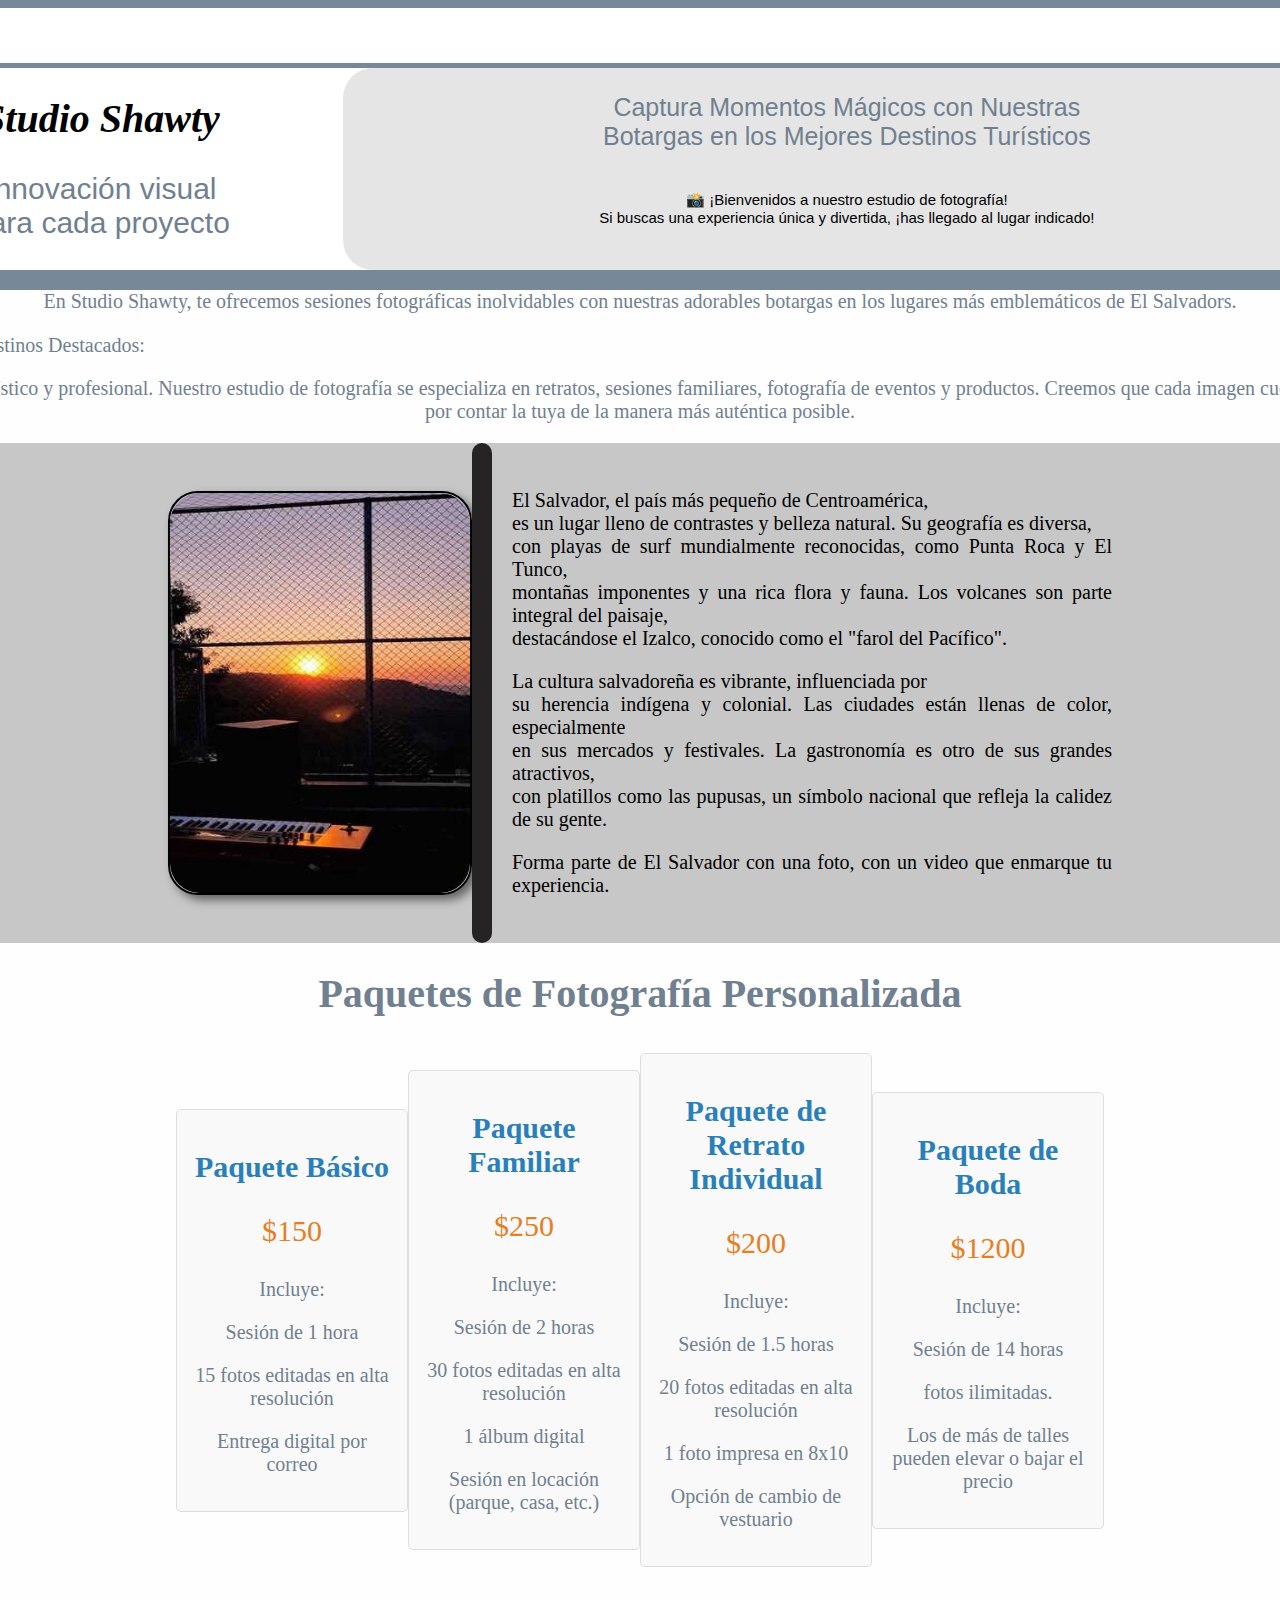
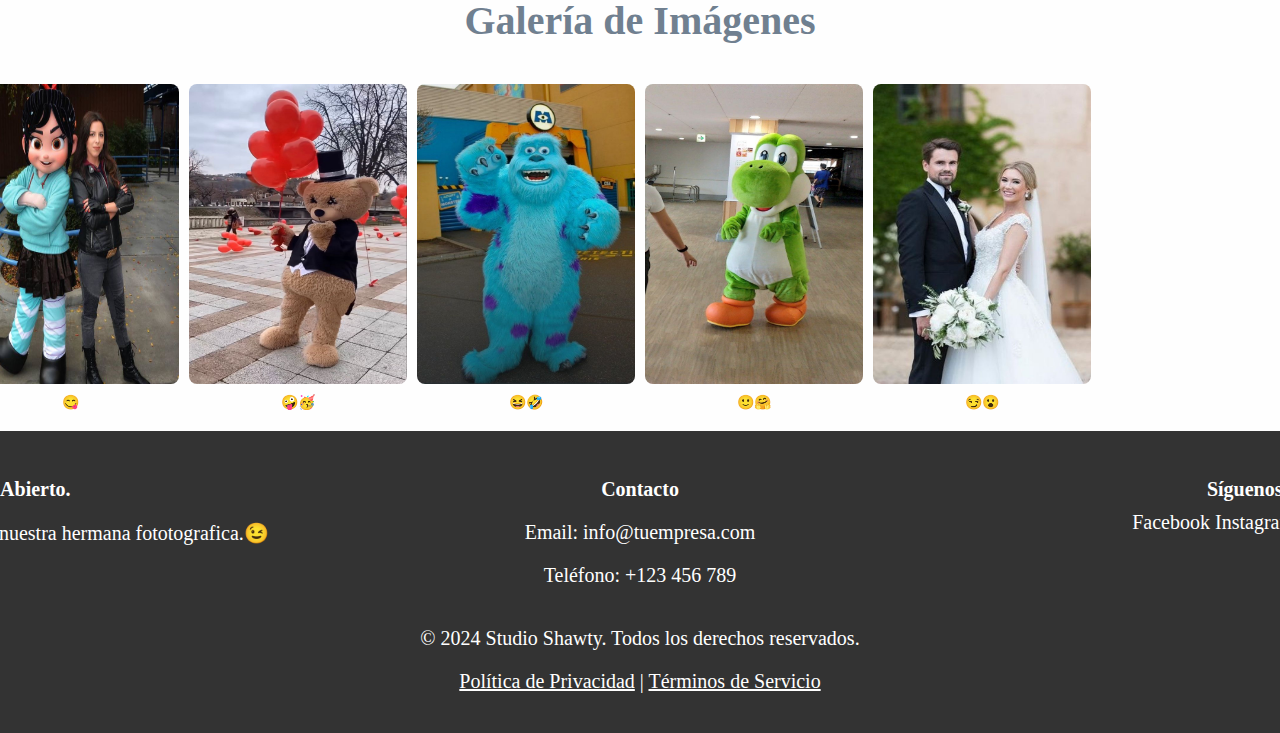
<file: Index.html>
<!DOCTYPE html>
<html lang="en">
<head>
    <meta charset="UTF-8">
    <meta name="viewport" content="width=device-width, initial-scale=1.0">
    <link rel="stylesheet" href="Style.css">
    <title>Document</title>
 </head>
 <body>  
<div class="todo"> 
 <!-- Header -->
 <div class="ral">
 <div class="rel">
    <a href="https://www.facebook.com/share/viriQfNhaXFYMDCT/" target="_blank">
        <img width="50" height="50" src="facebook.png" alt="5"></a>
        <a href="https://www.instagram.com/cesar_arevalo5/profilecard/?igsh=bXlrNDJrMzU4dnM2" target="_blank">
          <img width="50" height="50"src="gato.png" alt="5">
      </a>
 </div>
 </div>

 <div class="principal">
 <img src="sailent.jpg" alt="g" height="200" width="200">
 <div class="dentro"><div class="sub"><h1>Studio Shawty</h1></div><p>Innovación visual <br>para cada proyecto </p></div>
 <div class="d-dentro"><p>Captura Momentos Mágicos con Nuestras <br>Botargas en los Mejores Destinos Turísticos</p><div class="sun"><p>📸 ¡Bienvenidos a nuestro estudio de fotografía! <br>Si buscas una experiencia única y divertida, ¡has llegado al lugar indicado!</p></div></div>
 </div>

 <!-- cuerpo -->
    <div class="papa"><p>En Studio Shawty, te ofrecemos sesiones fotográficas inolvidables con nuestras adorables botargas en los lugares más emblemáticos de El Salvadors.</p>
        <div class="glovo">
    <details>
        <summary>✨ ¿Por qué elegirnos?</summary>
        <ul>
            <li><strong>Diversión Garantizada:</strong> Nuestras botargas son el complemento perfecto para <br>crear sonrisas y risas en cada foto. ¡Perfectas para familias, amigos y parejas!</li>
            <li><strong>Únicos:</strong> Captura momentos especiales en escenarios icónicos que <br>atesorarás por siempre.</li>
            <li><strong>Personalización:</strong> Adaptamos las sesiones a tus preferencias. ¡Tú eliges el lugar, el estilo y el ambiente!</li>
        </ul>
    </details>

    <div class="nada"><details>
        <summary>🌟 Destinos Destacados:</summary>
        <ul>
            <li><strong>Santa Ana:</strong>La catedral y el teatro de Santa Ana ofrecen un fondo arquitectónico impresionante.</li>
            <li><strong>El Tunco:</strong>Con sus playas y atardeceres espectaculares, es perfecto para sesiones al aire libre.</li>
            <li><strong>Ruta de las Flores:</strong>Este encantador recorrido está lleno de coloridos pueblos y paisajes naturales ideales para capturas vibrantes.</li>
            <li><strong>San Salvador:</strong>La Plaza Libertad y el Parque Cuscatlán son lugares emblemáticos que reflejan la cultura local.</li>
            <li><strong>Cascadas de Los Tercios:</strong>Un entorno natural mágico que proporciona un fondo espectacular para sesiones de naturaleza.</li>
            <li><strong>San Miguel:</strong>La catedral y el ambiente festivo son perfectos para capturas urbanas dinámicas.</li>
            <li><strong>Parque Nacional Cerro Verde:</strong>Ideal para aquellos que buscan paisajes montañosos y vistas impresionantes del volcán Izalco.</li>
            <li><strong>La Libertad:</strong>Perfecto para fotos junto al mar, con su vibrante ambiente surfero y restaurantes de mariscos.</li>
               
        </ul>
    </details></div>
    </div>
    <p>momentos únicos con un toque artístico y profesional. Nuestro estudio de fotografía se especializa en retratos, sesiones familiares, fotografía de eventos y productos. Creemos que cada imagen cuenta una historia, y nos esforzamos por contar la tuya de la manera más auténtica posible.</p>
    <!-- dem -->
<div class="d">

    <div class="carrusel">
        <div class="imagenes">
            <img src="tat(1).jpg" alt="Imagen 1">
            <img src="tat(2).jpg" alt="Imagen 2">
            <img src="tttttt.jpg" alt="Imagen 3">
            <img src="vat (1).jpg" alt="Imagen 3">
            <img src="vat (2).jpg" alt="Imagen 3">
        </div>
    </div>
    <div class="t"></div>
    <div class="f"></div>
 <div class="gato-c">
    <p>El Salvador, el país más pequeño de Centroamérica, <br>es un lugar lleno de contrastes y belleza natural. Su geografía es diversa,<br> con playas de surf mundialmente reconocidas, como Punta Roca y El Tunco,<br> montañas imponentes y una rica flora y fauna. Los volcanes son parte integral del paisaje,<br> destacándose el Izalco, conocido como el "farol del Pacífico".</p>
    <p>La cultura salvadoreña es vibrante, influenciada por <br>su herencia indígena y colonial. Las ciudades están llenas de color, especialmente <br>en sus mercados y festivales. La gastronomía es otro de sus grandes atractivos,<br> con platillos como las pupusas, un símbolo nacional que refleja la calidez de su gente.</p>
    <p>Forma parte de El Salvador con una foto, con un video que enmarque tu experiencia.</p>
    <script src="img.js"></script>
 </div>
 
</div>
<!-- 56 -->
<h1>Paquetes de Fotografía Personalizada</h1>

  <div class="pak">

<div class="paquete">
    <h2>Paquete Básico</h2>
    <p class="precio">$150</p>
    <p>Incluye:</p>
        <p>Sesión de 1 hora</p>
        <p>15 fotos editadas en alta resolución</p>
        <p>Entrega digital por correo</p>

</div>

<div class="paquete">
    <h2>Paquete Familiar</h2>
    <p class="precio">$250</p>
    <p>Incluye:</p>
        <p>Sesión de 2 horas</p>
        <p>30 fotos editadas en alta resolución</p>
        <p>1 álbum digital</p>
        <p>Sesión en locación (parque, casa, etc.)</p>
</div>

<div class="paquete">
    <h2>Paquete de Retrato Individual</h2>
    <p class="precio">$200</p>
    <p>Incluye:</p>
        <p>Sesión de 1.5 horas</p>
        <p>20 fotos editadas en alta resolución</p>
        <p>1 foto impresa en 8x10</p>
        <p>Opción de cambio de vestuario</p>
</div>

<div class="paquete">
    <h2>Paquete de Boda</h2>
    <p class="precio">$1200</p>
    <p>Incluye:</p>
        <p>Sesión de 14 horas</p>
        <p>fotos ilimitadas.</p>
        <p>Los de más de talles pueden elevar o bajar el precio</p>
        </div>

</div>
<h1 style="text-align:center; margin: 20px 0;">Galería de Imágenes</h1>
<div class="sss">
    <div>
        <img src="y (2).jpg" alt="Descripción de la imagen 1">
        <div class="caption">😼🐱‍👤</div>
    </div>
    <div>
        <img src="votarga.jpg" alt="Descripción de la imagen 2">
        <div class="caption">😋</div>
    </div>
    <div>
        <img src="y (3).jpg" alt="Descripción de la imagen 3">
        <div class="caption">🤪🥳</div>
    </div>
    <div>
        <img src="y (4).jpg" alt="Descripción de la imagen 4">
        <div class="caption">😆🤣</div>
    </div>
    <div>
        <img src="y (5).jpg" alt="Descripción de la imagen 5">
        <div class="caption">🙂🤗</div>
    </div>
    <div>
        <img src="davo.jpg" alt="Descripción de la imagen 5">
        <div class="caption">😏😮</div>
    </div>
</div>
<footer>
    <div class="footer-container">
        <div class="footer-links">
            <h4>Abierto.</h4>
            <ul>
                <li><a href="https://thespotsv.com/fotografia/">24/7 presiona para ver a nuestra hermana fototografica.😉</a></li>
            </ul>
        </div>
        
        <div class="footer-contact">
            <h4>Contacto</h4>
            <p>Email: <a href="studio@shawty.com">info@tuempresa.com</a></p>
            <p>Teléfono: <a href="tel:+123456789">+123 456 789</a></p>
        </div>
        
        <div class="footer-social">
            <h4>Síguenos</h4>
            <a href="https://facebook.com" target="_blank">Facebook</a>
            <a href="https://instagram.com" target="_blank">Instagram</a>
            <a href="https://twitter.com" target="_blank">Twitter</a>
        </div>
    </div>
    
    <div class="footer-bottom">
        <p>© 2024 Studio Shawty. Todos los derechos reservados.</p>
        <p><a href="politicadepri.html">Política de Privacidad</a> | <a href="terminoyser.html">Términos de Servicio</a></p>
    </div>
</footer>


</body>
</html>
</file>
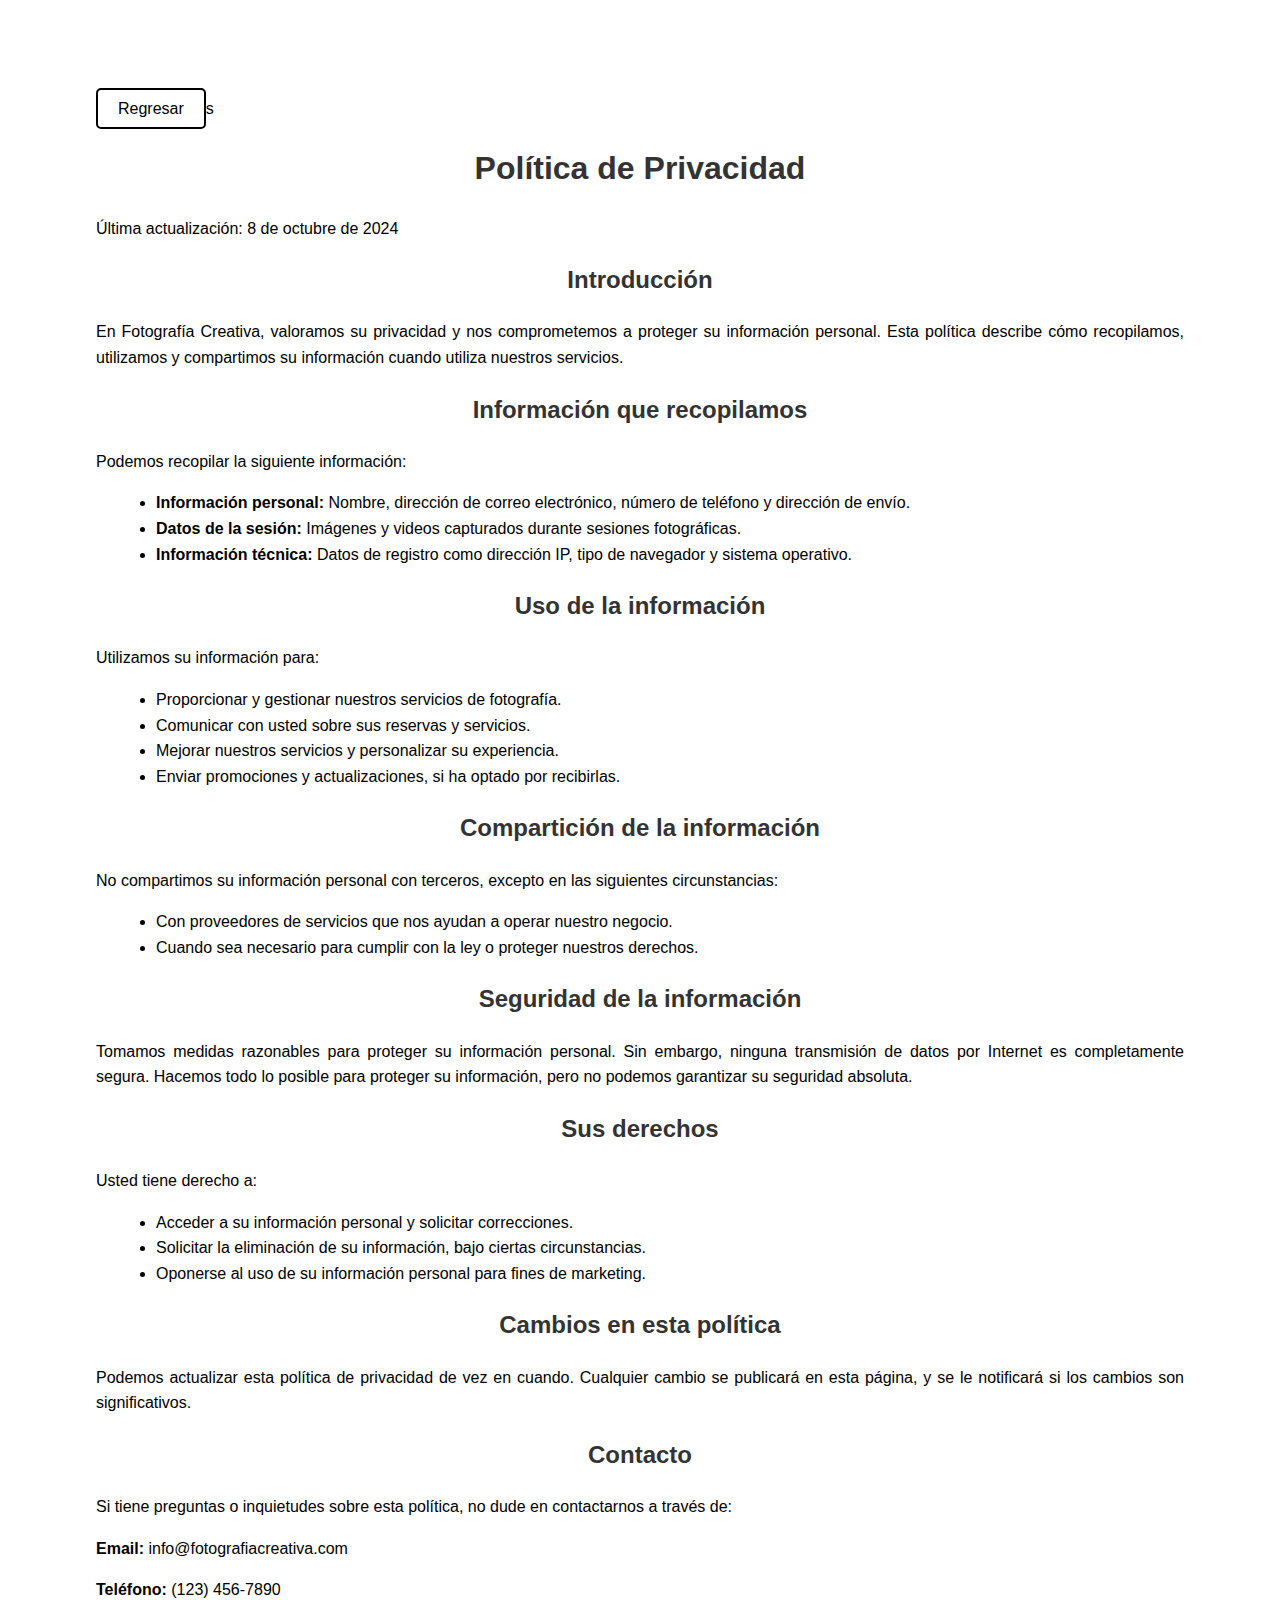
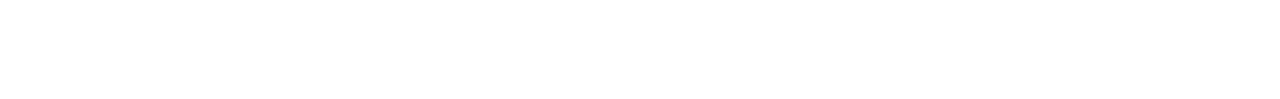
<file: politicadepri.html>
<!DOCTYPE html>
<html lang="es">
<head>
    <meta charset="UTF-8">
    <meta name="viewport" content="width=device-width, initial-scale=1.0">
    <title>Política de Privacidad - Fotografía Creativa</title>
    <style>
        body {
            font-family: Arial, sans-serif;
            line-height: 1.6;
            margin: 1in;
            padding: 0;
        }
        h1, h2, h3 {
            color: #333;
            text-align: center;
        }
        p {
            text-align: justify;
        }
        ul {
            margin-left: 20px;
        }
        .btn-regresar {
            background-color: #ffffff; /* Color de fondo blanco */
            color: #000000; /* Color del texto negro */
            border: 2px solid #000000; /* Borde negro */
            padding: 10px 20px; /* Espaciado interno */
            text-decoration: none; /* Sin subrayado */
            border-radius: 5px; /* Bordes redondeados */
            cursor: pointer; /* Cursor tipo mano */
            font-size: 16px; /* Tamaño de fuente */
            transition: background-color 0.3s, color 0.3s; /* Transición suave */
        }

        .btn-regresar:hover {
            background-color: #f0f0f0; /* Color de fondo al pasar el ratón */
            color: #000000; /* Color del texto al pasar el ratón */
        }
  


    </style>
</head>
<body>
    <a href="javascript:history.back()" class="btn-regresar">Regresar</a>s

    <h1>Política de Privacidad</h1>
    <p>Última actualización: 8 de octubre de 2024</p>

    <h2>Introducción</h2>
    <p>En Fotografía Creativa, valoramos su privacidad y nos comprometemos a proteger su información personal. Esta política describe cómo recopilamos, utilizamos y compartimos su información cuando utiliza nuestros servicios.</p>

    <h2>Información que recopilamos</h2>
    <p>Podemos recopilar la siguiente información:</p>
    <ul>
        <li><strong>Información personal:</strong> Nombre, dirección de correo electrónico, número de teléfono y dirección de envío.</li>
        <li><strong>Datos de la sesión:</strong> Imágenes y videos capturados durante sesiones fotográficas.</li>
        <li><strong>Información técnica:</strong> Datos de registro como dirección IP, tipo de navegador y sistema operativo.</li>
    </ul>

    <h2>Uso de la información</h2>
    <p>Utilizamos su información para:</p>
    <ul>
        <li>Proporcionar y gestionar nuestros servicios de fotografía.</li>
        <li>Comunicar con usted sobre sus reservas y servicios.</li>
        <li>Mejorar nuestros servicios y personalizar su experiencia.</li>
        <li>Enviar promociones y actualizaciones, si ha optado por recibirlas.</li>
    </ul>

    <h2>Compartición de la información</h2>
    <p>No compartimos su información personal con terceros, excepto en las siguientes circunstancias:</p>
    <ul>
        <li>Con proveedores de servicios que nos ayudan a operar nuestro negocio.</li>
        <li>Cuando sea necesario para cumplir con la ley o proteger nuestros derechos.</li>
    </ul>

    <h2>Seguridad de la información</h2>
    <p>Tomamos medidas razonables para proteger su información personal. Sin embargo, ninguna transmisión de datos por Internet es completamente segura. Hacemos todo lo posible para proteger su información, pero no podemos garantizar su seguridad absoluta.</p>

    <h2>Sus derechos</h2>
    <p>Usted tiene derecho a:</p>
    <ul>
        <li>Acceder a su información personal y solicitar correcciones.</li>
        <li>Solicitar la eliminación de su información, bajo ciertas circunstancias.</li>
        <li>Oponerse al uso de su información personal para fines de marketing.</li>
    </ul>

    <h2>Cambios en esta política</h2>
    <p>Podemos actualizar esta política de privacidad de vez en cuando. Cualquier cambio se publicará en esta página, y se le notificará si los cambios son significativos.</p>

    <h2>Contacto</h2>
    <p>Si tiene preguntas o inquietudes sobre esta política, no dude en contactarnos a través de:</p>
    <p><strong>Email:</strong> info@fotografiacreativa.com</p>
    <p><strong>Teléfono:</strong> (123) 456-7890</p>

</body>
</html>
</file>
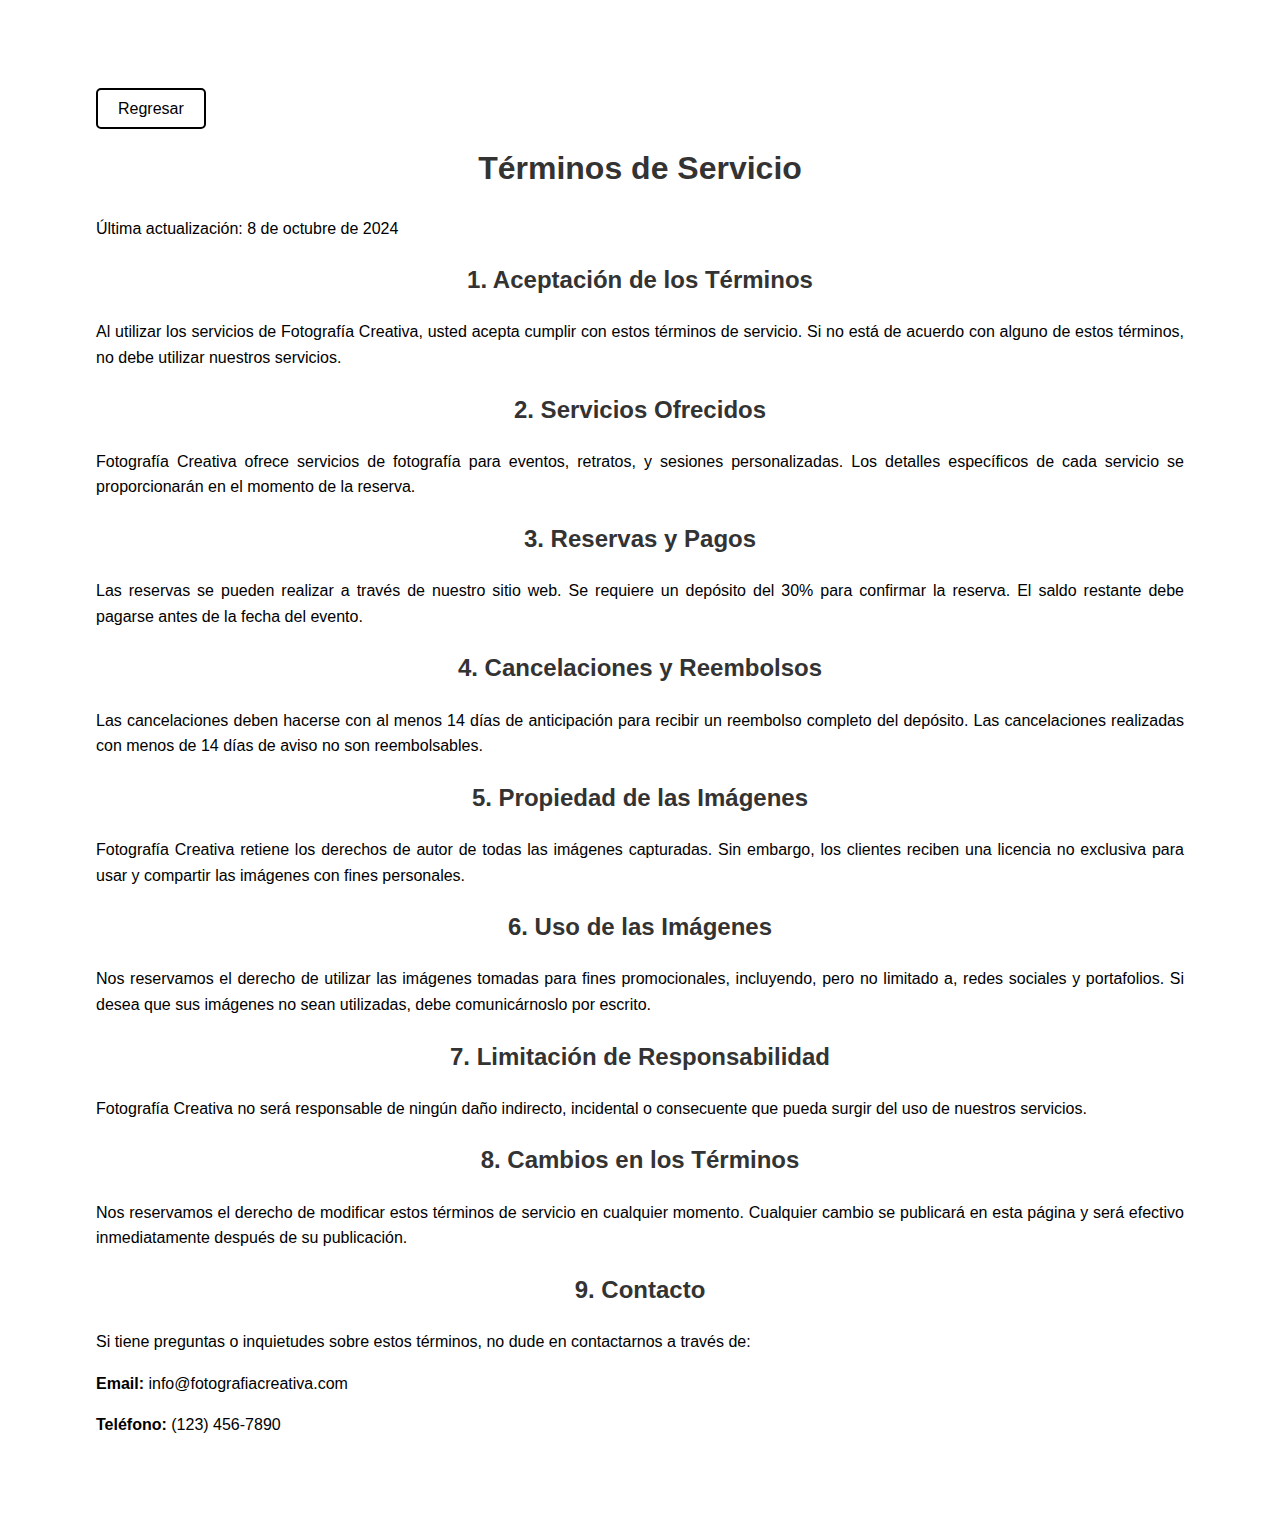
<file: terminoyser.html>
<!DOCTYPE html>
<html lang="es">
<head>
    <meta charset="UTF-8">
    <meta name="viewport" content="width=device-width, initial-scale=1.0">
    <title>Términos de Servicio - Fotografía Creativa</title>
    <style>
        body {
            font-family: Arial, sans-serif;
            line-height: 1.6;
            margin: 1in;
            padding: 0;

        }
        h1, h2, h3 {
            color: #333;
            text-align: center;
        }
        p {
            text-align: justify;
        }
        ul {
            margin-left: 20px;
        }
        .btn-regresar {
            background-color: #ffffff; /* Color de fondo blanco */
            color: #000000; /* Color del texto negro */
            border: 2px solid #000000; /* Borde negro */
            padding: 10px 20px; /* Espaciado interno */
            text-decoration: none; /* Sin subrayado */
            border-radius: 5px; /* Bordes redondeados */
            cursor: pointer; /* Cursor tipo mano */
            font-size: 16px; /* Tamaño de fuente */
            transition: background-color 0.3s, color 0.3s; /* Transición suave */
        }

        .btn-regresar:hover {
            background-color: #f0f0f0; /* Color de fondo al pasar el ratón */
            color: #000000; /* Color del texto al pasar el ratón */
        }
    </style>
</head>
<body>

    <a href="javascript:history.back()" class="btn-regresar">Regresar</a>
    <h1>Términos de Servicio</h1>
    <p>Última actualización: 8 de octubre de 2024</p>

    <h2>1. Aceptación de los Términos</h2>
    <p>Al utilizar los servicios de Fotografía Creativa, usted acepta cumplir con estos términos de servicio. Si no está de acuerdo con alguno de estos términos, no debe utilizar nuestros servicios.</p>

    <h2>2. Servicios Ofrecidos</h2>
    <p>Fotografía Creativa ofrece servicios de fotografía para eventos, retratos, y sesiones personalizadas. Los detalles específicos de cada servicio se proporcionarán en el momento de la reserva.</p>

    <h2>3. Reservas y Pagos</h2>
    <p>Las reservas se pueden realizar a través de nuestro sitio web. Se requiere un depósito del 30% para confirmar la reserva. El saldo restante debe pagarse antes de la fecha del evento.</p>

    <h2>4. Cancelaciones y Reembolsos</h2>
    <p>Las cancelaciones deben hacerse con al menos 14 días de anticipación para recibir un reembolso completo del depósito. Las cancelaciones realizadas con menos de 14 días de aviso no son reembolsables.</p>

    <h2>5. Propiedad de las Imágenes</h2>
    <p>Fotografía Creativa retiene los derechos de autor de todas las imágenes capturadas. Sin embargo, los clientes reciben una licencia no exclusiva para usar y compartir las imágenes con fines personales.</p>

    <h2>6. Uso de las Imágenes</h2>
    <p>Nos reservamos el derecho de utilizar las imágenes tomadas para fines promocionales, incluyendo, pero no limitado a, redes sociales y portafolios. Si desea que sus imágenes no sean utilizadas, debe comunicárnoslo por escrito.</p>

    <h2>7. Limitación de Responsabilidad</h2>
    <p>Fotografía Creativa no será responsable de ningún daño indirecto, incidental o consecuente que pueda surgir del uso de nuestros servicios.</p>

    <h2>8. Cambios en los Términos</h2>
    <p>Nos reservamos el derecho de modificar estos términos de servicio en cualquier momento. Cualquier cambio se publicará en esta página y será efectivo inmediatamente después de su publicación.</p>

    <h2>9. Contacto</h2>
    <p>Si tiene preguntas o inquietudes sobre estos términos, no dude en contactarnos a través de:</p>
    <p><strong>Email:</strong> info@fotografiacreativa.com</p>
    <p><strong>Teléfono:</strong> (123) 456-7890</p>

</body>
</html>
</file>
<file: Style.css>
body{ 
    background-color: white;
    color: slategrey;
    flex-direction: column;
    align-items: center;
    font-family: 'Times New Roman', Times, serifSS;
    background-color: lightslategrey;
    display: flex;
    justify-content: center;
    height: 100vh;
}

summary{
    text-align: justify;
}

.ral{
    background-color: white;
    text-align: center;
    width: 206vh;
    height: 55px;
    border-radius: 30px;
}

.rel{
    background-color: white;
    text-align: center;
    width: 20vh;
    border-radius: 30px;
    position: fixed;
}



.sub{
    color: black;
    font-family: 'Times New Roman', Times, serif;
    font-style: italic;
    position: relative;
    font-size: 20px;
}

.sun{
    position: relative;
    text-align: center;
    display: flex;
    justify-content: center;
    align-items: center;
    font-size: 15px;
    color: black;
}

.principal{
    margin-top: 5px;
    background-color: white;
    display: flex;
    border-radius: 30px;
}

.dentro{
    font-size: 30px;
    font-family: 'Gill Sans', 'Gill Sans MT', Calibri, 'Trebuchet MS', sans-serif;
    border-radius: 30px;
    position: relative;
    left: 60px;
    text-align: center;
    justify-content: center;
    align-items: center;
}

.d-dentro{
    font-size: 25px;
    font-family: 'Gill Sans', 'Gill Sans MT', Calibri, 'Trebuchet MS', sans-serif;
    border-radius: 30px;
    position: relative;
    left: 173px;
    text-align: center;
    justify-content: center;
    align-items: center;
    background-color: rgba(220, 220, 220, 0.747);
    width: 112vh;
}

/*div principal*/
.todo{
    align-items: center;
    height: 100vh;
    border-radius: 30px;
    justify-content: center;
    text-align: justify;
}

img{
    border-radius: 30px;
}

.papa{
    margin-top: 10px;
    font-size: 20px;
    border-radius: 30px;
    text-align: center;
    justify-content: center;
    align-items: center;
    background-color: rgba(255, 255, 255, 0.993);
    width: 100%;
    left: 4px;
}
.glovo{

    display: flex;
}
.nada{
     display: inline;
}
 /* carucel */

 

.carrusel {
    width: 300px;
    overflow: hidden;
    border: 2px solid #000; /* Borde */
            box-shadow: 5px 5px 10px rgba(0, 0, 0, 0.5); /* Sombreado */
            border-radius: 30px;
}

.imagenes {
    display: flex;
    transition: transform 0.5s ease;
    width: 300px;
    height: 400px;
}

.imagenes img {
    width: 100%;
    min-width: 100%;
}

.t{
    width: 20px;
    height: 500px;
    background-color: rgb(37, 35, 35);
    border-radius: 40px;
}

.f{
    width: 20px;
    height: 20px; 
}

.gato-c{
    color: black;
    width: 600px;
    height: auto;
    text-align: justify;
}

.d{
 display: flex;
 justify-content: center;
 align-items: center;
 background-color: rgba(105, 105, 105, 0.37);
 border-radius: 10px;
}

.hijo{
    border-radius: 3px;
    background-color: #f4f4f4;
}


/* ofrecimientos */

        h1 {
            text-align: center;
        }
        .paquete {
            border: 1px solid #ddd;
            border-radius: 5px;
            padding: 15px;
            margin: 10px 0;
            background-color: #f9f9f9;
            width: 200px;
            height: auto;
        }
        .precio {
            font-size: 1.5em;
            color: #e67e22;
        }
        h2 {
            color: #2980b9;
        }
        .pak{
            display: flex;
            justify-content: center;
            align-items: center;
        }

        /* gato */

        .sss {
            display: grid;
            grid-template-columns: repeat(auto-fill, minmax(200px, 1fr));
            gap: 10px;
            padding: 20px;
        }
        .sss img {
            width: 100%;
            height: 300px;
            border-radius: 8px;
            transition: transform 0.3s;
        }
        .sss img:hover {
            transform: scale(1.05);
        }
        .caption {
            text-align: center;
            margin-top: 5px;
            font-size: 14px;
            color: #333;
        }
/* folder */
footer {
    background-color: #333;
    color: #fff;
    padding: 20px 0;
    border-radius: 3px;
   
}

.footer-container {
    display: flex;
    justify-content: space-around;
    padding: 0 20px;
}

.footer-links, .footer-contact, .footer-social {
    flex: 1;
}

.footer-links h4, .footer-contact h4, .footer-social h4 {
    margin-bottom: 10px;
}

.footer-links ul {
    list-style-type: none;
    padding: 0;
}

.footer-links ul li {
    margin: 5px 0;
}

.footer-links a, .footer-contact a, .footer-social a {
    color: #fff;
    text-decoration: none;
}

.footer-bottom {
    text-align: center;
    margin-top: 20px;
}

.footer-bottom a {
    color: #fff;
    text-decoration: underline;
}
/* Media Queries */
@media (max-width: 768px) {
    .ral, .rel, .d-dentro, .papa {
        width: 100%; /* Ancho completo en pantallas pequeñas */
        height: auto; /* Alto automático */
    }
    .principal {
        flex-direction: column; /* Colocar contenido en columna */
    }
    .dentro {
        left: 0; /* Sin desplazamiento lateral */
    }
    .d-dentro {
        left: 0; /* Sin desplazamiento lateral */
        width: 100%; /* Ancho completo */
    }
    .carrusel {
        width: 100%; /* Carrusel ocupa todo el ancho */
    }
    .gato-c {
        width: 100%; /* Texto ocupa todo el ancho */
    }
    .pak {
        flex-direction: column; /* Colocar paquetes en columna */
        align-items: center; /* Centrar contenido */
    }
}

@media (max-width: 480px) {
    h1, h2 {
        font-size: 1.5em; /* Ajustar tamaño de texto */
    }
    .precio {
        font-size: 1.2em; /* Ajustar precio */
    }
    .sss img {
        height: auto; /* Mantener la proporción de la imagen */
    }
}
3. Flexbox para Estructura
Asegúrate de que los elementos que tienen flex estén bien alineados y sean flexibles. Por ejemplo:

css
Copiar código
.glovo {
    display: flex;
    flex-direction: column; /* Cambiar a columna en pantallas pequeñas */
}
</file>
